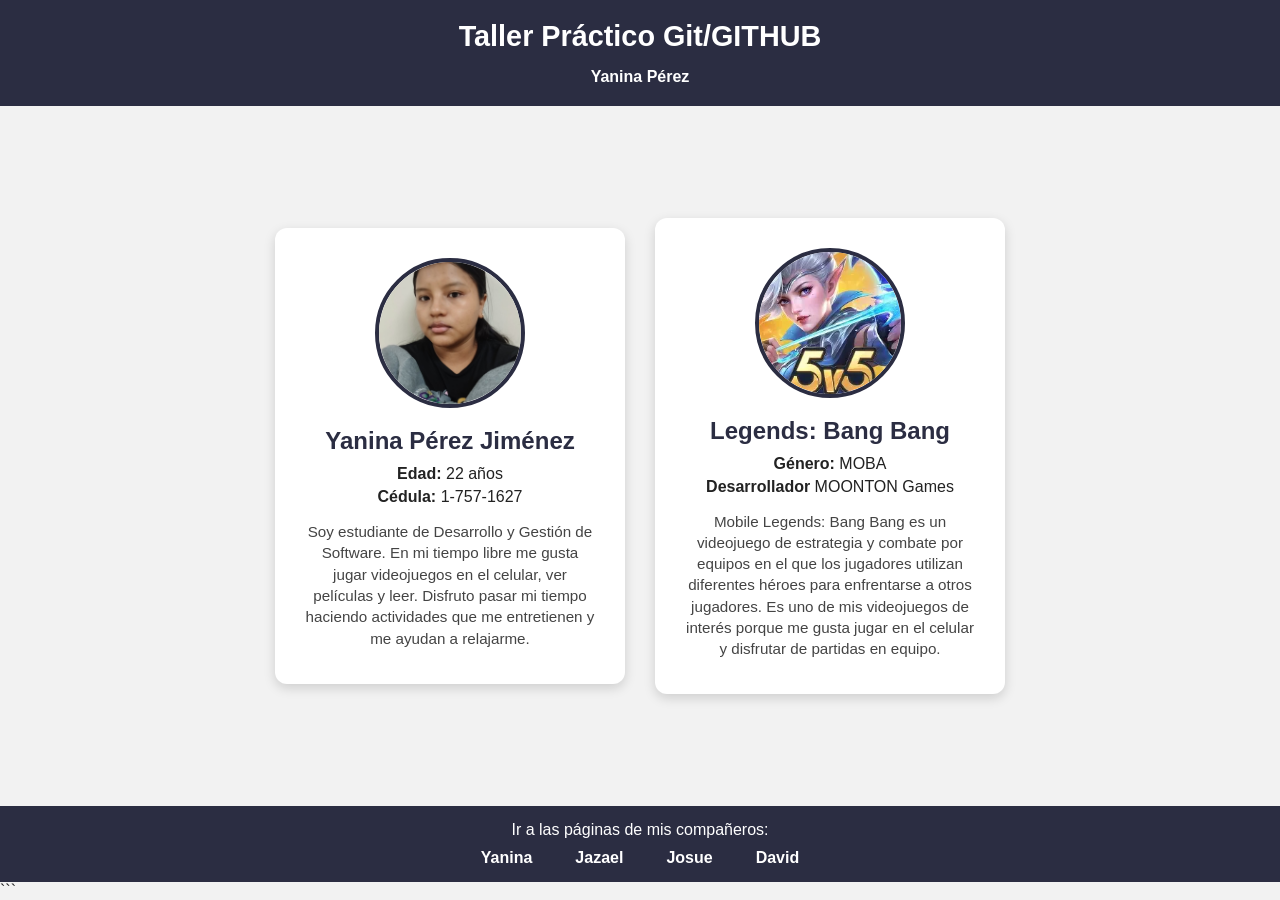
<file: Frontend/index.html>
<!DOCTYPE html>
<html lang="es">

<head>
  <meta charset="UTF-8">
  <meta name="viewport" content="width=device-width, initial-scale=1.0">
  <title>Asignación #2 - Git</title>
  <link rel="stylesheet" href="style.css">
</head>

<body>

  <header>
    <h1>Taller Práctico Git/GITHUB</h1>

    <nav>
      <ul>
        <li><a href="persona1.html">Yanina Pérez</a></li>
      </ul>
    </nav>
  </header>

  <main>
    <div class="card">

      <img src="../Imagenes/foto.jpeg" alt="Foto de Yanina Pérez">

      <h2>Yanina Pérez Jiménez</h2>

      <p><strong>Edad:</strong> 22 años</p>

      <p><strong>Cédula:</strong> 1-757-1627</p>

      <p class="bio">
        Soy estudiante de Desarrollo y Gestión de Software. En mi tiempo libre 
        me gusta jugar videojuegos en el celular, ver películas y leer. 
        Disfruto pasar mi tiempo haciendo actividades que me entretienen 
        y me ayudan a relajarme.
      </p>

    </div>

    <div class="card">

      <img src="/Imagenes/mlbb.webp" alt="Imagen de Minecraft">

      <h2>Legends: Bang Bang</h2>

      <p><strong>Género:</strong> MOBA</p>

      <p><strong>Desarrollador</strong> MOONTON Games</p>

      <p class="bio">
        Mobile Legends: Bang Bang es un videojuego de estrategia
         y combate por equipos en el que los jugadores utilizan 
         diferentes héroes para enfrentarse a otros jugadores. 
         Es uno de mis videojuegos de interés porque me gusta jugar
          en el celular y disfrutar de partidas en equipo.
        
      </p>

    </div>

  </main>

  <footer>

    <p>Ir a las páginas de mis compañeros:</p>

    <nav>
      <ul>
        <li><a href="index.html">Yanina</a></li>
        <li><a href="persona4.html">Jazael</a></li>
        <li><a href="persona2.html">Josue</a></li>
        <li><a href="persona3.html">David</a></li>
      </ul>
    </nav>

  </footer>

</body>

</html>
```
</file>
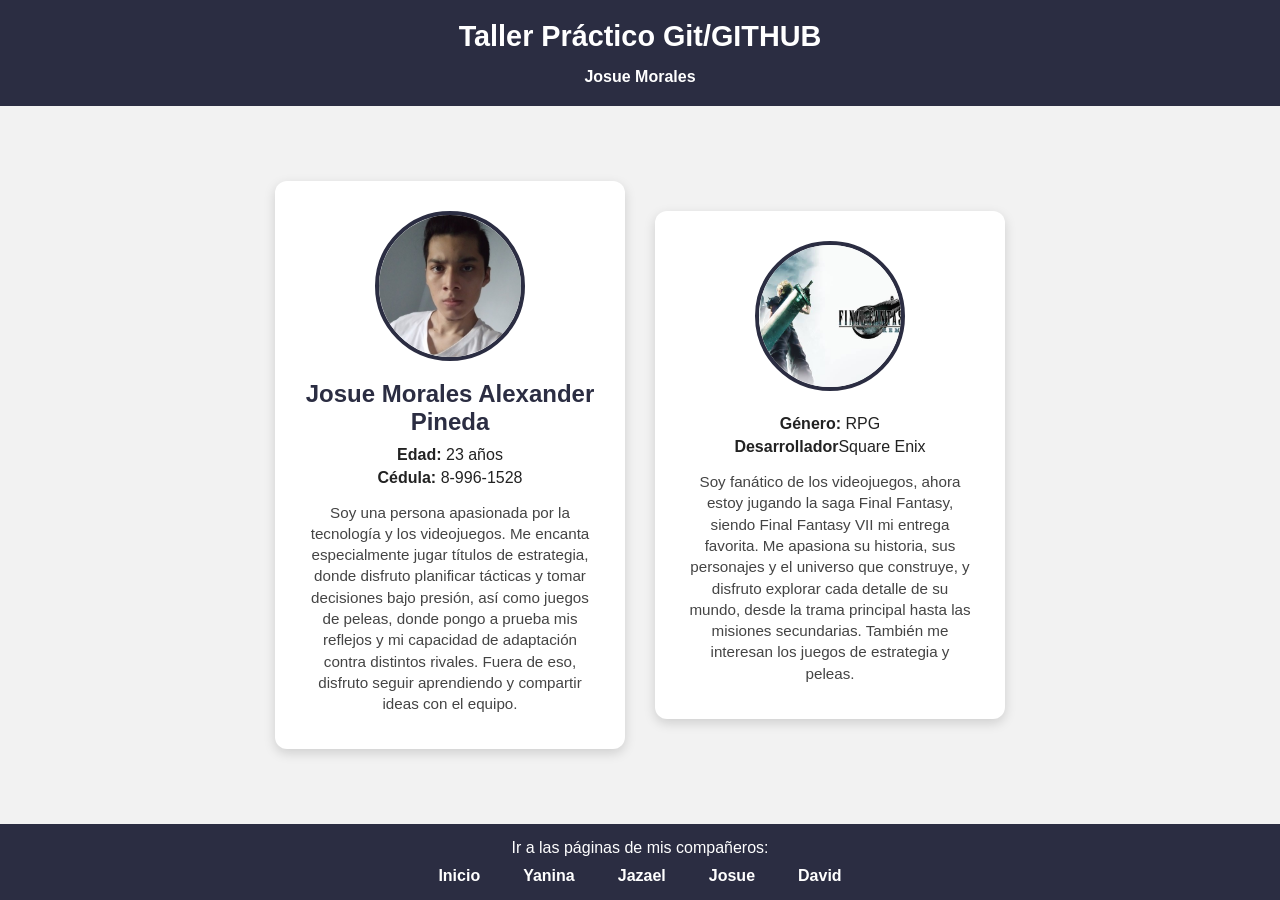
<file: Frontend/persona2.html>
<!DOCTYPE html>
<html lang="es">
<head>
  <meta charset="UTF-8">
  <meta name="viewport" content="width=device-width, initial-scale=1.0">
  <title>GRUPO - Trabajo en clase 1</title>
  <link rel="stylesheet" href="style.css">
</head>
<body>
  <header>
    <h1>Taller Práctico Git/GITHUB</h1>
    <nav>
      <ul>
        <li><a href="persona1.html" >Josue Morales</a></li>
      </ul>
    </nav>
  </header>
  <main>
    <div class="card">
      <img src="../Imagenes/foto2.jpeg" alt="Foto de Persona 1">
      <h2>Josue Morales Alexander Pineda</h2>
      <p><strong>Edad:</strong> 23 años</p>
      <p><strong>Cédula:</strong> 8-996-1528</p>
     <p class="bio">
    Soy una persona apasionada por la tecnología y los videojuegos.
    Me encanta especialmente jugar títulos de estrategia, donde
    disfruto planificar tácticas y tomar decisiones bajo presión,
    así como juegos de peleas, donde pongo a prueba mis reflejos
    y mi capacidad de adaptación contra distintos rivales. Fuera
    de eso, disfruto seguir aprendiendo y compartir ideas con el equipo.
    </p>
    </div>

     <div class="card">
      <img src="../Imagenes/FVII.jpg" alt="">
       <p><strong>Género:</strong> RPG </p>

      <p><strong>Desarrollador</strong>Square Enix</p>
     <p class="bio">
     Soy fanático de los videojuegos, ahora estoy jugando la saga
  Final Fantasy, siendo Final Fantasy VII mi entrega favorita.
  Me apasiona su historia, sus personajes y el universo que
  construye, y disfruto explorar cada detalle de su mundo,
  desde la trama principal hasta las misiones secundarias.
  También me interesan los juegos de estrategia y peleas.
    </p>
    </div>
  </main>
  <footer>
    <p>Ir a las páginas de mis compañeros:</p>
    <nav>
      <ul>
        <li><a href="index.html">Inicio</a></li>
       <li><a href="index.html">Yanina</a></li>
        <li><a href="persona4.html">Jazael</a></li>
        <li><a href="persona2.html">Josue</a></li>
        <li><a href="persona3.html">David</a></li>
        
      </ul>
    </nav>
  </footer>
</body>
</html>
</file>
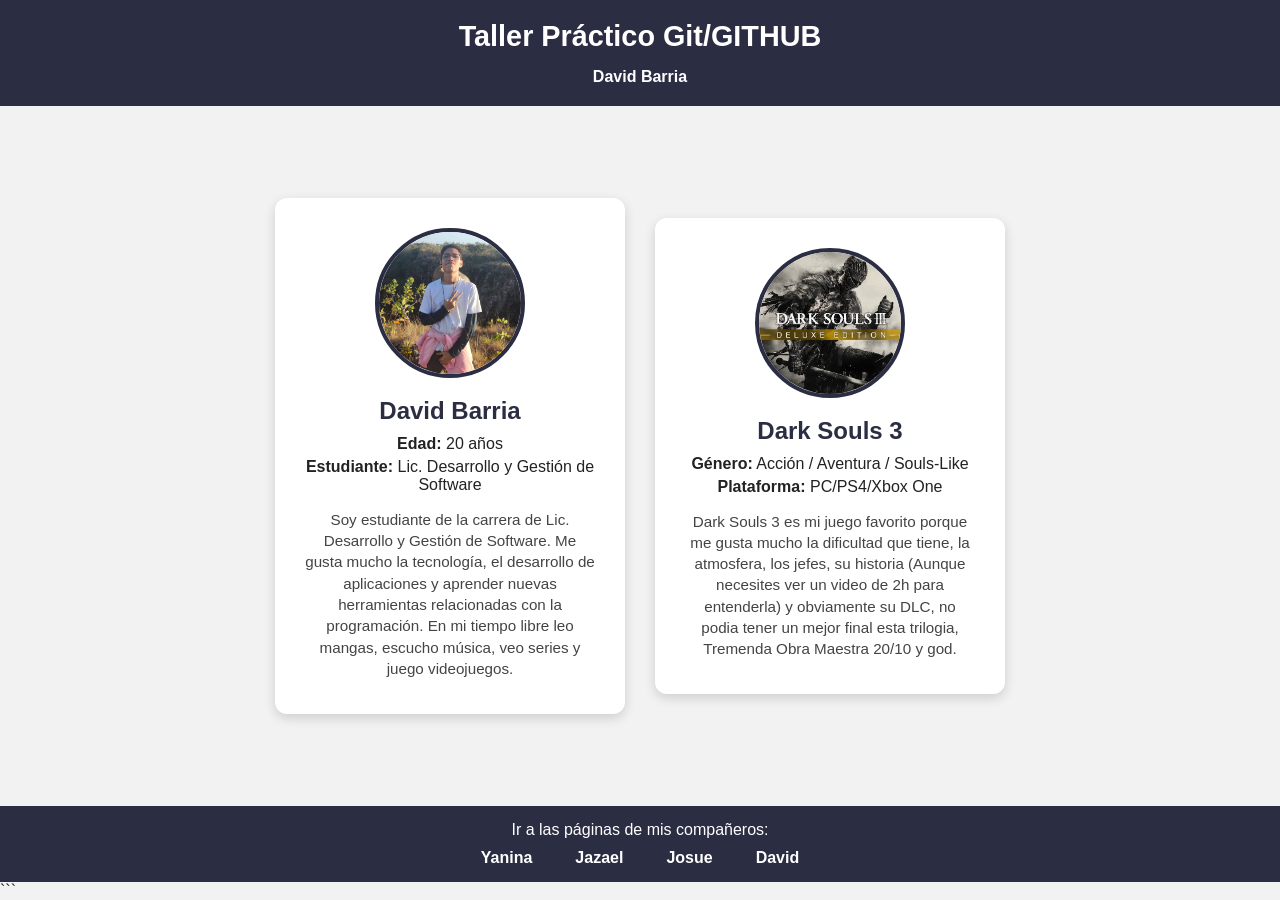
<file: Frontend/persona3.html>
<!DOCTYPE html>
<html lang="es">

<head>
  <meta charset="UTF-8">
  <meta name="viewport" content="width=device-width, initial-scale=1.0">

  <title>Asignación #2 - Git</title>

  <link rel="stylesheet" href="style.css">
</head>

<body>

  <header>

    <h1>Taller Práctico Git/GITHUB</h1>

    <nav>
      <ul>
        <li><a href="persona1.html">David Barria</a></li>
      </ul>
    </nav>

  </header>


  <main>

    <!-- TARJETA PERSONAL -->
    <div class="card">

      <img src="../Imagenes/YoMismo.jpeg" alt="Foto personal">

      <h2>David Barria</h2>

      <p><strong>Edad:</strong> 20 años</p>

      <p><strong>Estudiante:</strong> Lic. Desarrollo y Gestión de Software</p>

      <p class="bio">
        Soy estudiante de la carrera de Lic. Desarrollo y Gestión de Software.
        Me gusta mucho la tecnología, el desarrollo de aplicaciones
        y aprender nuevas herramientas relacionadas con la programación.
        En mi tiempo libre leo mangas, escucho música, veo series y juego videojuegos.
      </p>

    </div>


    <!-- SEGUNDA TARJETA -->
    <div class="card">

      <img src="../Imagenes/imagesDS3.jpg" alt="Imagen de mi videojuego favorito">

      <h2>Dark Souls 3</h2>

      <p><strong>Género:</strong> Acción / Aventura / Souls-Like</p>

      <p><strong>Plataforma:</strong> PC/PS4/Xbox One</p>

      <p class="bio">
        Dark Souls 3 es mi juego favorito porque me gusta mucho la dificultad que tiene, la atmosfera, los jefes,
        su historia (Aunque necesites ver un video de 2h para entenderla) y obviamente su DLC,
        no podia tener un mejor final esta trilogia, Tremenda Obra Maestra 20/10 y god.
      </p>

    </div>

  </main>


  <footer>

    <p>Ir a las páginas de mis compañeros:</p>

    <nav>

      <ul>

        <li><a href="index.html">Yanina</a></li>
        <li><a href="persona4.html">Jazael</a></li>
        <li><a href="persona2.html">Josue</a></li>
        <li><a href="persona3.html">David</a></li>

      </ul>

    </nav>

  </footer>

</body>

</html>
```
</file>
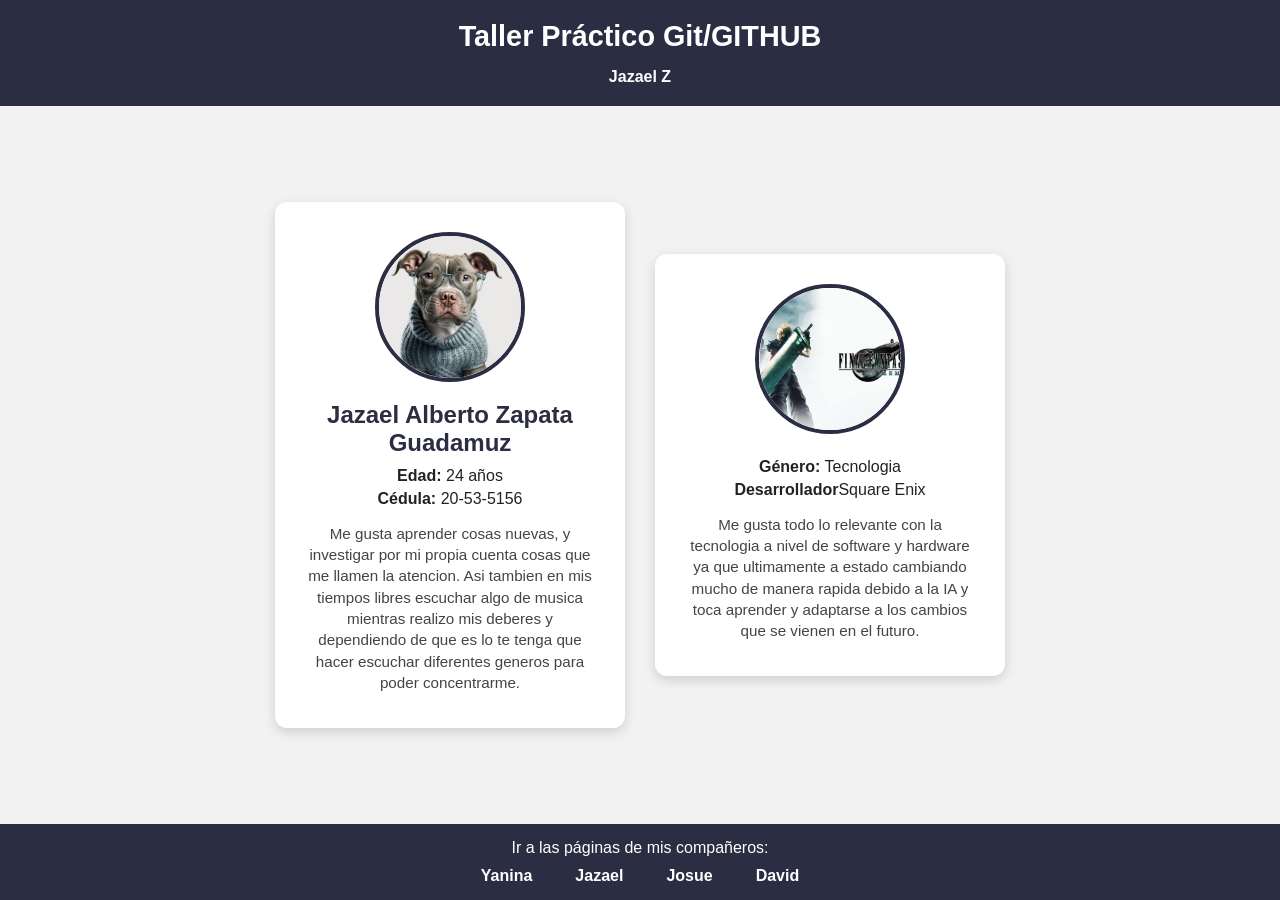
<file: Frontend/persona4.html>
<!DOCTYPE html>
<html lang="es">
<head>
  <meta charset="UTF-8">
  <meta name="viewport" content="width=device-width, initial-scale=1.0">
  <title>GRUPO - Trabajo en clase 1</title>
  <link rel="stylesheet" href="style.css">
</head>
<body>
  <header>
    <h1>Taller Práctico Git/GITHUB</h1>
    <nav>
      <ul>
        <li><a href="persona4.html" >Jazael Z</a></li>
      </ul>
    </nav>
  </header>
  <main>
    <div class="card">
      <img src="../Imagenes/retraro1.jpg" alt="Foto de Persona 1">
      <h2>Jazael Alberto Zapata Guadamuz</h2>
      <p><strong>Edad:</strong> 24 años</p>
      <p><strong>Cédula:</strong> 20-53-5156</p>
     <p class="bio">
    Me gusta aprender cosas nuevas, y investigar por mi propia cuenta cosas que me llamen la atencion.
    Asi tambien en mis tiempos libres escuchar algo de musica mientras realizo mis deberes y dependiendo de
    que es lo te tenga que hacer escuchar diferentes generos para poder concentrarme.
    </p>
    </div>

     <div class="card">
      <img src="../Imagenes/FVII.jpg" alt="">
       <p><strong>Género:</strong> Tecnologia </p>

      <p><strong>Desarrollador</strong>Square Enix</p>
     <p class="bio">
        Me gusta todo lo relevante con la tecnologia a nivel de software y hardware 
        ya que ultimamente a estado cambiando mucho de manera rapida debido a la IA y toca aprender
        y adaptarse a los cambios que se vienen en el futuro.

    </p>
    </div>
  </main>
  <footer>
    <p>Ir a las páginas de mis compañeros:</p>
    <nav>
      <ul>
       <li><a href="index.html">Yanina</a></li>
        <li><a href="persona4.html">Jazael</a></li>
        <li><a href="persona2.html">Josue</a></li>
        <li><a href="persona3.html">David</a></li>

      </ul>
    </nav>
  </footer>
</body>
</html>
</file>
<file: Frontend/style.css>
* {
  margin: 0;
  padding: 0;
  box-sizing: border-box;
  font-family: Arial, Helvetica, sans-serif;
}

body {
  background-color: #f2f2f2;
  color: #222;
  display: flex;
  flex-direction: column;
  min-height: 100vh;
}

/* HEADER */
header {
  background-color: #2b2d42;
  color: #fff;
  padding: 20px;
  text-align: center;
}

header h1 {
  margin-bottom: 15px;
  font-size: 1.8rem;
}

nav ul {
  list-style: none;
  display: flex;
  justify-content: center;
  gap: 25px;
  flex-wrap: wrap;
}

nav ul li a {
  color: #fff;
  text-decoration: none;
  font-weight: bold;
  padding: 8px 14px;
  border-radius: 6px;
  transition: background-color 0.3s ease, color 0.3s ease;
}

/* Efecto hover pedido en el nav */
nav ul li a:hover {
  background-color: #ef233c;
  color: #fff;
}

/* MAIN / CARD */
main {
  flex: 1;
  display: flex;
  justify-content: center;
  align-items: center;
  gap: 30px;
  padding: 40px 20px;
  flex-wrap: wrap;
}

.card {
  background-color: #fff;
  border-radius: 12px;
  box-shadow: 0 4px 12px rgba(0, 0, 0, 0.15);
  padding: 30px;
  width: 350px;
  text-align: center;
  transition: transform 0.3s ease;
}

.card:hover {
  transform: translateY(-5px);
}

.card img {
  width: 150px;
  height: 150px;
  object-fit: cover;
  border-radius: 50%;
  border: 4px solid #2b2d42;
  margin-bottom: 15px;
}

.card h2 {
  margin-bottom: 10px;
  color: #2b2d42;
}

.card p {
  margin: 5px 0;
}

.card .bio {
  margin-top: 15px;
  font-size: 0.95rem;
  color: #444;
  line-height: 1.4;
}

/* FOOTER */
footer {
  background-color: #2b2d42;
  color: #fff;
  text-align: center;
  padding: 15px;
}

footer p {
  margin-bottom: 10px;
}

footer nav ul {
  gap: 15px;
}

footer nav ul li a:hover {
  background-color: #ef233c;
}
</file>
